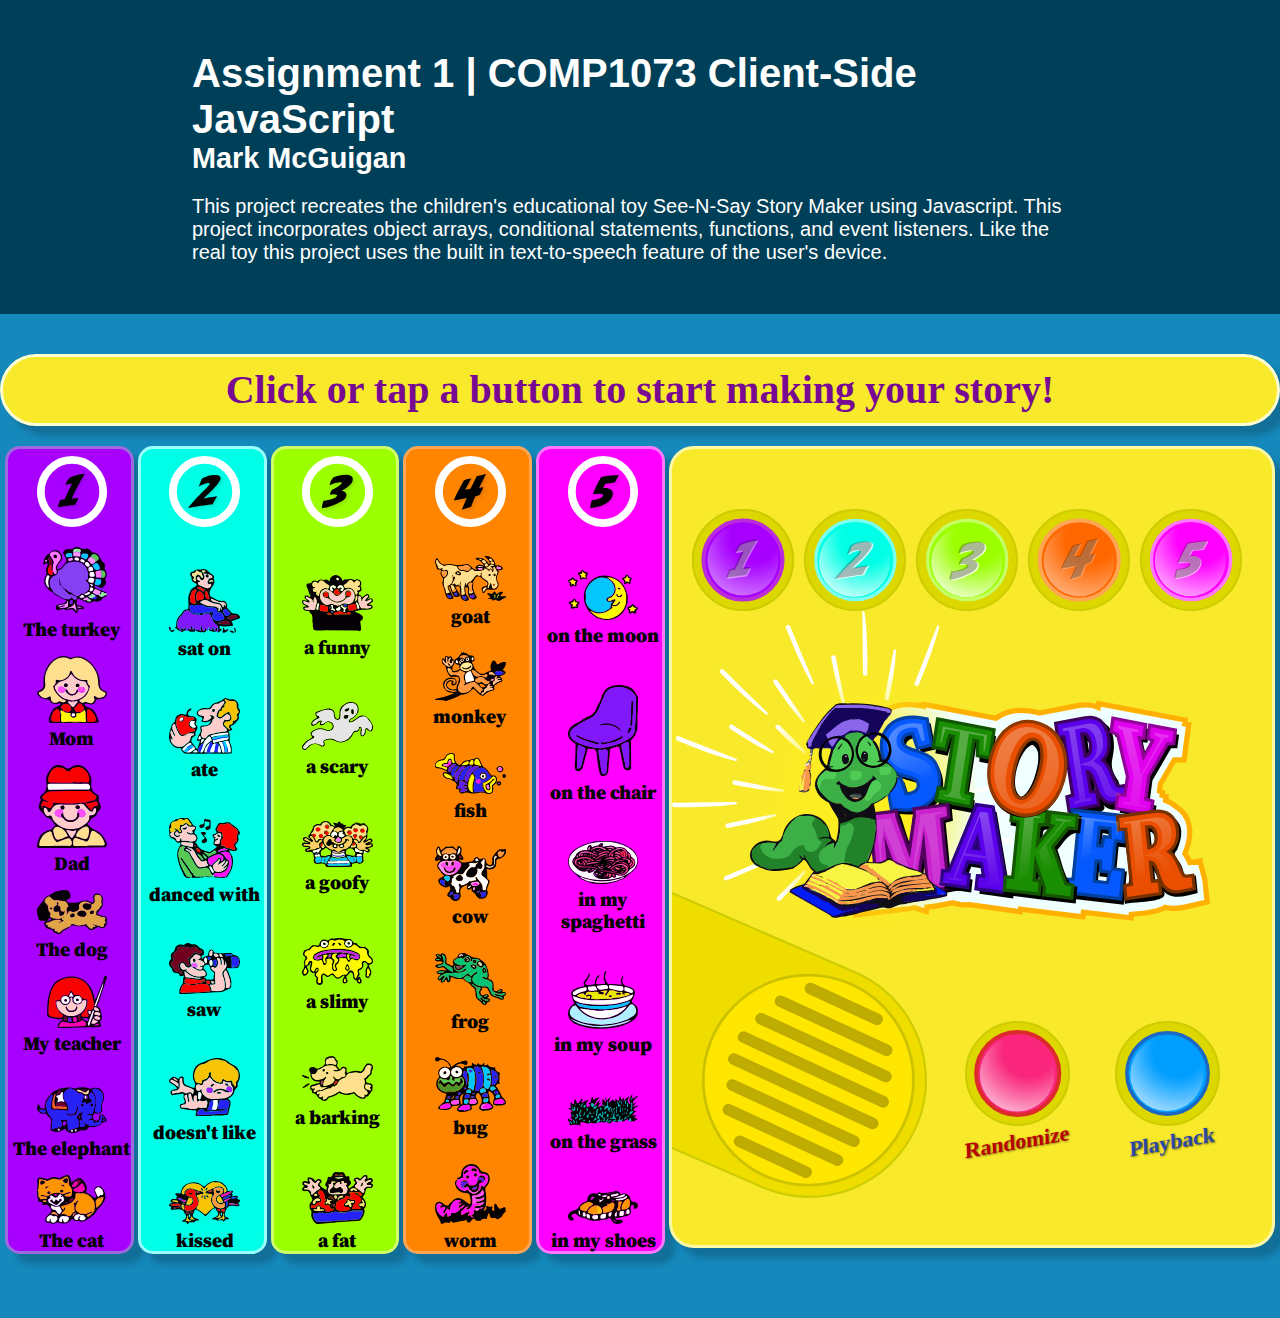
<file: index.html>
<!DOCTYPE html>
<html lang="en">
<head>
	<meta charset="utf-8" />
	<title>Mark McGuigan | Assignment 1 | COMP1073 Client-Side JavaScript</title>
	<meta name="viewport" content="width=device-width, initial-scale=1.0" />
	<!-- Add Stylesheets -->
	<link rel="stylesheet" href="css/normalize.css" />
	<link rel="stylesheet" href="css/main.css" />
	<!-- Add Javascript -->
	<script src="js/storymaker.js" defer></script>
	<!-- Add Google Fonts -->
	<link rel="preconnect" href="https://fonts.googleapis.com">
	<link rel="preconnect" href="https://fonts.gstatic.com" crossorigin>
	<link href="https://fonts.googleapis.com/css2?family=Source+Serif+Pro:wght@600;700;900&display=swap" rel="stylesheet">
</head>
<body>
	<!-- Header Section start -->
	<header>
		<div id="header-inner">
			<h1>Assignment 1 | COMP1073 Client-Side JavaScript</h1>
			<h2>Mark McGuigan</h2>
			<p>This project recreates the children's educational toy See-N-Say Story Maker using Javascript. This project incorporates object arrays, conditional statements, functions, and event listeners. Like the real toy this project uses the built in text-to-speech feature of the user's device.   </p>
		</div>
	</header>
	<!-- Header Section end -->
	<!-- Main Section start -->
	<main>
		<!-- Text output paragraph -->
		<p id="story">Click or tap a button to start making your story!</p>
		<!-- Application container start -->
		<div id="story-maker-container">
			<!-- Left side w/icons start - Images based on original artwork copyright Mattel Toys-->
			<div id="icon-side">
				<div id="nounOne-icons"> <!-- 1 -->
					<div class="icon icon-head">
						<img src="images/svg/1-head.svg" alt="the turkey">
					</div>
					<div class="icon "> 
						<img src="images/svg/the-turkey.svg" alt="the turkey">
						<p>The turkey</p>
					</div>
					<div class="icon">
						<img src="images/svg/mom.svg" alt="mom">
						<p>Mom</p>
					</div>
					<div class="icon">
						<img src="images/svg/dad.svg" alt="dad">
						<p>Dad</p>
					</div>
					<div class="icon">
						<img src="images/svg/the-dog.svg" alt="the dog">
						<p>The dog</p>
					</div>
					<div class="icon">
						<img src="images/svg/the-teacher.svg" alt="the teacher">
						<p>My teacher</p>
					</div>
					<div class="icon">
						<img src="images/svg/the-elephant.svg" alt="the elephant">
						<p>The elephant</p>
					</div>
					<div class="icon">
						<img src="images/svg/the-cat.svg" alt="the cat">
						<p>The cat</p>
					</div>
				</div>
				<div id="verb-icons"> <!-- 2 -->
					<div class="icon icon-head">
						<img src="images/svg/2-head.svg" alt="the turkey">
					</div>
					<div class="icon">
					<img src="images/svg/sat-on.svg" alt="sat on">
					<p>sat on</p></div>
					<div class="icon">
					<img src="images/svg/ate.svg" alt="ate">
					<p>ate</p></div>
					<div class="icon">
					<img src="images/svg/danced-with.svg" alt="danced with">
					<p>danced with</p></div>
					<div class="icon">
					<img src="images/svg/saw.svg" alt="saw">
					<p>saw</p></div>
					<div class="icon">
					<img src="images/svg/doesnt-like.svg" alt="doesn't like">
					<p>doesn't like</p></div>
					<div class="icon">
					<img src="images/svg/kissed.svg" alt="kissed">
					<p>kissed</p></div>
				</div>
				<div id="adjective-icons"> <!-- 3 -->
					<div class="icon icon-head">
						<img src="images/svg/3-head.svg" alt="the turkey">
					</div>
					<div class="icon">
					<img src="images/svg/a-funny.svg" alt="a funny">
					<p>a funny</p></div>
					<div class="icon">
					<img src="images/svg/a-scary.svg" alt="a scary">
					<p>a scary</p></div>
					<div class="icon">
					<img src="images/svg/a-goofy.svg" alt="a goofy">
					<p>a goofy</p></div>
					<div class="icon">
					<img src="images/svg/a-slimey.svg" alt="a slimey">
					<p>a slimy</p></div>
					<div class="icon">
					<img src="images/svg/a-barking.svg" alt="a barking">
					<p>a barking</p></div>
					<div class="icon">
					<img src="images/svg/a-fat.svg" alt="a fat">
					<p>a fat</p></div>
				</div>
				<div id="nounTwo-icons"> <!-- 4 -->
					<div class="icon icon-head">
						<img src="images/svg/4-head.svg" alt="the turkey">
					</div>
					<div class="icon">
					<img src="images/svg/goat.svg" alt="goat">
					<p>goat</p></div>
					<div class="icon">
					<img src="images/svg/monkey.svg" alt="monkey">
					<p>monkey</p></div>
					<div class="icon">
					<img src="images/svg/fish.svg" alt="fish">
					<p>fish</p></div>
					<div class="icon">
					<img src="images/svg/cow.svg" alt="cow">
					<p>cow</p></div>
					<div class="icon">
					<img src="images/svg/frog.svg" alt="frog">
					<p>frog</p></div>
					<div class="icon">
					<img src="images/svg/bug.svg" alt="bug">
					<p>bug</p></div>
					<div class="icon">
					<img src="images/svg/worm.svg" alt="worm">
					<p>worm</p></div>
				</div>
				<div id="setting-icons"> <!-- 5 -->
					<div class="icon icon-head">
						<img src="images/svg/5-head.svg" alt="the turkey">
					</div>
					<div class="icon">
					<img src="images/svg/on-the-moon.svg" alt="on the moon">
					<p>on the moon</p></div>
					<div class="icon">
					<img src="images/svg/on-the-chair.svg" alt="on the chair">
					<p>on the chair</p></div>
					<div class="icon">
					<img src="images/svg/in-my-spaghetti.svg" alt="in my spaghetti">
					<p>in my spaghetti</p></div>
					<div class="icon">
					<img src="images/svg/in-my-soup.svg" alt="in my soup">
					<p>in my soup</p></div>
					<div class="icon">
					<img src="images/svg/on-the-grass.svg" alt="on the grass">
					<p>on the grass</p></div>
					<div class="icon">
					<img src="images/svg/in-my-shoes.svg" alt="in my shoes">
					<p>in my shoes</p></div>
				</div>
			</div>
			<!-- Left side w/icons end -->
			<!-- Right side w/buttons start -->
			<div id="button-side"> 
				<div id="buttons-top"> <!-- top buttons -->
					<input type="image" id="buttonOne" src="images/svg/noun1-button.svg" alt="Button 1 Noun" /> 
					<input type="image" id="buttonTwo" src="images/svg/verb-button.svg" alt="Button 2 Verb" /> 
					<input type="image" id="buttonThree" src="images/svg/adjective-button.svg" alt="Button 3 Adjective" /> 
					<input type="image" id="buttonFour" src="images/svg/nountwo-button.svg" alt="Button 4 Nount Two" /> 
					<input type="image" id="buttonFive" src="images/svg/setting-button.svg" alt="Button 5 Setting" /> 
				</div>
				<div id="logo"> <!-- middle logo -->
					<img src="images/svg/story-maker-logo.svg" alt="Story maker logo">
				</div>
				<div id="buttons-bottom"> <!-- bottom buttons -->	
					<div>
						<input type="image" id="randomize" src="images/svg/surprises-button.svg" alt="Randomize Button" /> <!-- Randomize -->
						<h3>Randomize</h3>	
					</div>
					<div>
						<input type="image" id="playbackbtn" src="images/svg/playback-button.svg" alt="Playback Button" />	 <!-- Playback -->
						<h3 id="playback">Playback</h3>	
					</div>
				</div>
			</div>
			<!-- Right side w/buttons end -->
		</div>
		<!-- Application container end -->
	</main>
	<!-- Main Section end -->
</body>
</html>
</file>
<file: css/main.css>
@charset "utf-8";
/* Assignment 1 | COMP1073 Client-Side JavaScript */


/* Global Styles Start */
body {  
    background-color: #1589bc;
    font-size: 16px;
    transition: all 1s;
}

h1 {
    font-size: 2.5em;
    color: #ffffff;
    margin: 0px;
}

h2 {
    font-size: 1.8em;
    color: #ffffff;
    margin: 0px;
    margin-bottom: 20px;
}

p {
    font-size: 1.25em;
    color: #ffffff;
    margin: 0px;
}
/* Global Styles End */

/* Header Styles Start */
header {
    font-family: Sans-serif;
    width: 100%;
    background-color: #003f58;
    padding-top: 50px;
    padding-bottom: 50px;
    overflow: hidden;
}

#header-inner {
    width: 70%;
    margin: 0 auto;
}

/* Header Styles End */

/* Story output element styles start */

#story {
    font-size: 2em;
    color: #780993;
    font-weight: 900;
    padding: 10px 20px;
    background-color: #f9e92b;
    border: 3px solid #fffdd2;
    box-shadow: 1px 1px 3px  #00000070;
    border-radius: 50px;
    text-align: center;
    margin-top: 40px;
}

@media only screen and (min-width: 727px) {
    
    #story {
       font-size: 2.5em;
       box-shadow: 10px 10px 6px  #00000030;
    }
}  

/* Story output element styles end */

/* Story Maker Container Start */

#story-maker-container {
    display: flex;
    flex-direction: column;
    margin-top:20px;
    margin-bottom: 60px;
    margin-right: 5px;
    margin-left: 5px;
}

@media only screen and (min-width: 727px) {
    #story-maker-container {
        display: flex;
        flex-direction: row;
        align-self: center;
        margin-top: 20px;
        margin-bottom: 60px;
        min-width: 700px; 
        max-height: 870px; 
          
    }

    body {  
        display: flex;
        flex-direction: column;
        justify-content: center;
        align-items: center;
    }
}

/* Story Maker Container End */

/* Icon Side Styles Start */
.icon-head {
    align-self: center;
}

.icon {   
    text-align: center;
    align-self: flex-end;
}

.icon img {
    max-width: 100%;
}

#icon-side {
    display: flex;
    flex-direction: column;
    order: 2;
}

div#nounOne-icons, div#verb-icons, div#adjective-icons, div#nounTwo-icons, div#setting-icons {
    border-radius: 15px;
    display: flex;
    box-shadow: 10px 10px 6px  #00000030;
    margin-bottom: 4px;
    justify-content: space-between;
    flex: 1;
    padding-left: 5px;
}

#icon-side p {
    font-family: 'Source Serif Pro', sans-serif;
    font-weight: 900;
    font-size: .8em;
    text-align: center;
    margin: 0px;
    color: #000000;
 }

#icon-side #nounOne-icons {
    background-color: #a700ff;
    border: 3px solid #9c6bdd;
}

#icon-side #verb-icons {
    background-color: #00ffe6;
    border: 3px solid #99fffc;
}

#icon-side #adjective-icons {
    background-color: #9cff00;
    border: 3px solid #d1ff6c;
}

#icon-side #nounTwo-icons {
    background-color: #ff8500;
    border: 3px solid #ffa655;  
}

#icon-side #setting-icons {
    background-color: #ff00ff;
    border: 3px solid #ff78ff;
}

@media only screen and (min-width: 727px) {
    #icon-side {
        display: flex;
        flex-direction: row;
        vertical-align: middle;
        order: 1;
    }

    #icon-side p {
        font-size: 1em;
    }

    div#nounOne-icons, div#verb-icons, div#adjective-icons, div#nounTwo-icons, div#setting-icons {
        display: flex;
        flex-direction: column;
        flex: 1;
        margin-right: 4px;
        padding-top: 7px;
    }

    .icon {   
        text-align: center;
        align-self: auto;
    }

    .icon img {
        max-width: 60%;
    }

}

@media only screen and (min-width: 1120px) {
    #icon-side p {
        font-size: 1.2em;
    }
}

/* Icon Side Styles End */

/* Button Side Styles Start */

#button-side {
    background-image: url(../images/svg/speaker.svg);
    background-size: 50%;
    background-position: -15% 90%;
    background-repeat: no-repeat;
    background-color: #f9e92b;
    border: 3px solid #fdf9a5;
    box-shadow: 10px 10px 6px  #00000030;
    border-radius: 25px;
    display: flex;
    flex-direction: column;
    margin-bottom: 10px;
    order: 1;
}
 
#buttons-top {
    display: flex;
    justify-content: center;
}

#buttons-top input {
    max-width: 17%;
    margin-top: 60px;
    margin-right: 10px;
}

#buttons-top input:hover {
    box-shadow: 7px 7px 10px #ffffff;
    border-radius: 50%;
}

#button-side #logo img { 
    max-width: 90%;
}

#buttons-bottom {
    text-align: center;
    display: flex;
    margin-left: 45%;
    padding-top: 15%;
    margin-bottom: 15%;
    max-width: 50%;
}

#buttons-bottom div {
    width: 100%;
    height: 100%;
    flex: 1;
}

#buttons-bottom #playback {
    color: #2b48a7;
    margin-left: 10px;
}

#buttons-bottom input {
    max-width: 70%;
    margin: 0px;
    padding: 0px;
}

#buttons-bottom input:hover {
    box-shadow: 7px 7px 10px #ffffff;
    border-radius: 50%;
}

h3 {
    color: #b80000;
    font-size: 1em;
    margin: 0px;
    text-shadow: 1px 1px 2px #00000080;
    transform: skew(2deg,-10deg);
}

h3 #playback {
    color: #007ac0;
}

@media only screen and (min-width: 727px) {
    #button-side {
        order: 2;
        display: flex;
        flex-direction: column;
        min-width: 325px;
        max-width: 800px;
    }    
        #buttons-bottom {
            padding-top: 32%;
    }
    
}

@media only screen and (min-width: 865px) {
    #button-side {
        min-width: 355px;
    }      
}

@media only screen and (min-width: 940px) {
    #button-side {
        min-width: 425px;
    }

    #buttons-bottom {
        padding-top: 32%;
    }
}

@media only screen and (min-width: 1120px) {
    #icon-side p {
        font-size: 1.2em;
    }

    #button-side {
        min-width: 600px;
     
    }

    #buttons-bottom {
        padding-top: 15%;
    }

    h3 {
        font-size: 1.35em;
    }
}

/* Button Side Styles End */
</file>
